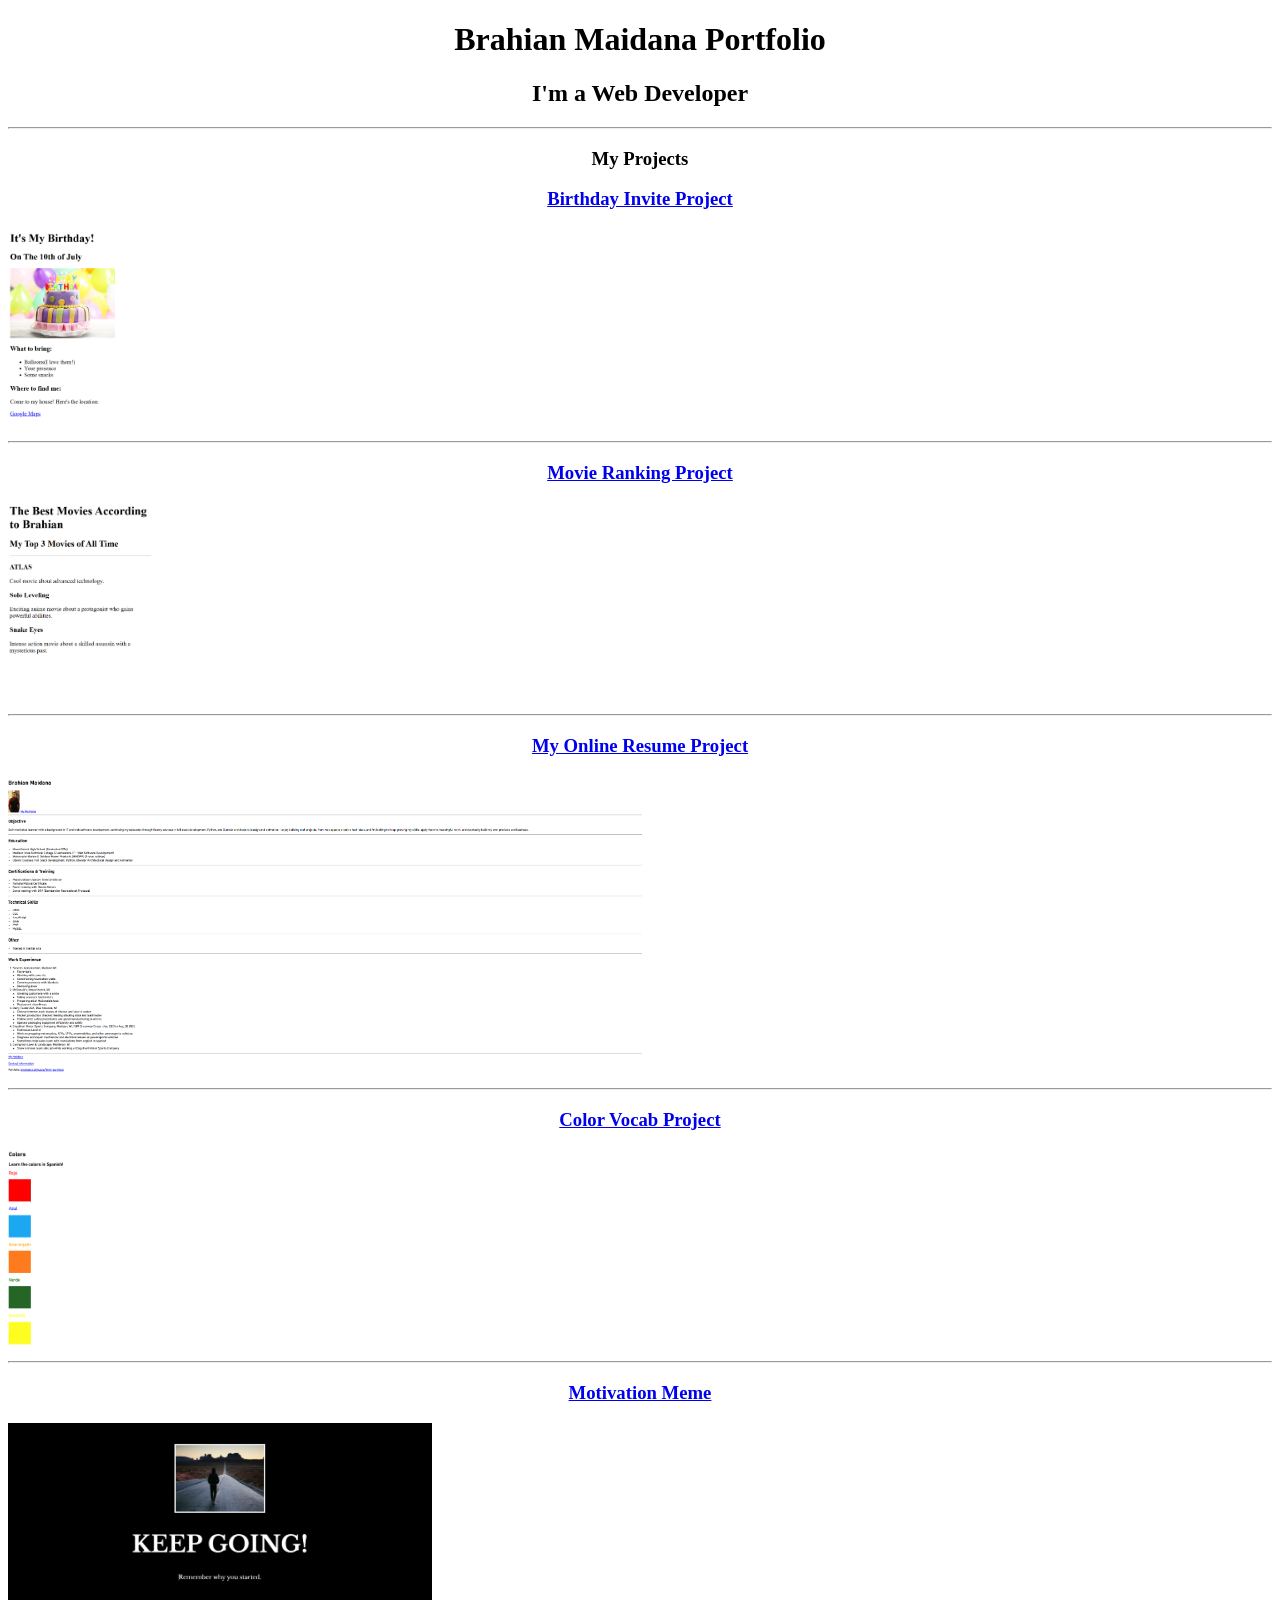
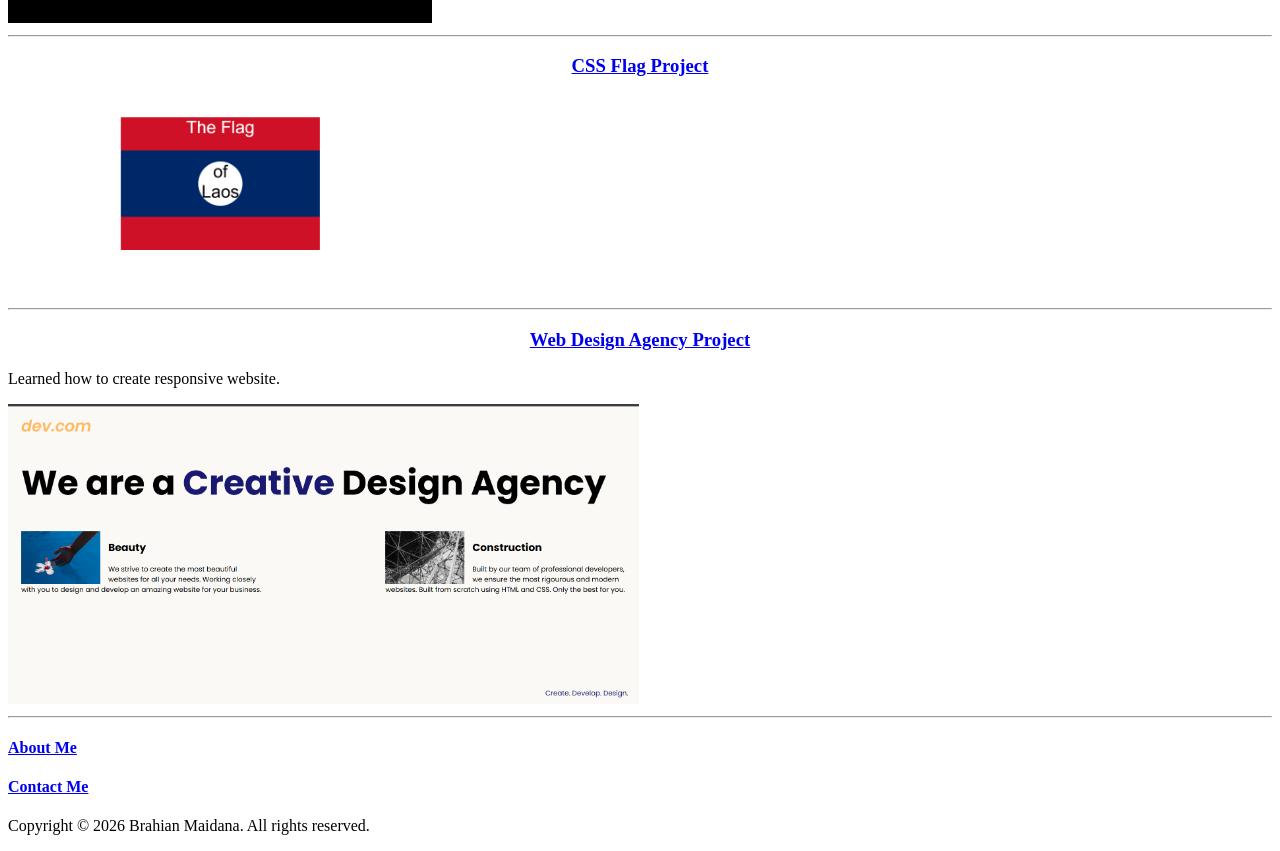
<file: index.html>
<!DOCTYPE html>
<html lang="en">
<head>
    <meta charset="UTF-8">
    <meta name="viewport" content="width=device-width, initial-scale=1.0">
    <title>Brahian Maidana</title>
    <style>
        h1, h2, h3{
            text-align: center;
        }
    </style>
</head>
<body>
    <h1>Brahian Maidana Portfolio</h1>
    <h2>I'm a Web Developer</h2>
    <hr />

    <h3>My Projects</h3>
    <!-- project #1 -->
    <a href="./public/birthday-invite.html"><h3>Birthday Invite Project</h3></a>
        <a href="./public/birthday-invite.html">
            <img src="./assets/images/birthday-invite-card.png" alt="Project 1 Preview" height="200" />
        </a>
    <hr />
    <!-- project #2 -->
    <a href="./public/movie-ranking.html"><h3>Movie Ranking Project</h3></a>
        <a href="./public/movie-ranking.html">
            <img src="./assets/images/movie-ranking.png" alt="Project 2 Preview" height="200" />
        </a>
    <hr />

    <!-- project #3 -->
    <a href="./public/online-resume.html"><h3>My Online Resume Project</h3></a>
        <a href="./public/online-resume.html">
            <img src="./assets/images/online-resume.png" alt="Project 3 Preview" height="300" />
        </a>
    <hr />

    <!-- project #4 -->
    <a href="./5.4+Color+Vocab+Project/index.html"><h3>Color Vocab Project</h3></a>
        <a href="./5.4+Color+Vocab+Project/index.html">
            <img src="./assets/images/color_vocab.png" alt="Project 4 Preview" height="200" />
        </a>
    <hr />

    <!-- project #5 -->
    <a href="./6.4 Motivation Meme Project/index.html"><h3>Motivation Meme</h3></a>
        <a href="./6.4 Motivation Meme Project/index.html">
            <img src="./assets/images/keepgoingmeme.png" alt="Project 5 Preview" height="200" />
        </a>
    <hr />

    <!-- project #6 -->
    <a href="./7.3 CSS Flag Project/index.html"><h3>CSS Flag Project</h3></a>
        <a href="./7.3 CSS Flag Project/index.html">
            <img src="./assets/images/cssflagproject.png" alt="Project 6 preview" height="200" />
        </a>
        <hr />

    <!-- project #7 -->
    <a href="./8.4 Web Design Agency Project/index.html"><h3>Web Design Agency Project</h3></a>
    <p>Learned how to create responsive website.</p>
        <a href="./8.4 Web Design Agency Project/index.html">
            <img src="./assets/images/web_design_agency.png" height="300" alt="">
        </a>
        <hr />

    <footer>
        <a href="./public/about.html"><h4>About Me</h3></a>
        <a href="./public/contact.html"><h4>Contact Me</h3></a>
        <p>Copyright &copy; 2026 Brahian Maidana. All rights reserved.</p>
    </footer>

</body>
</html>
</file>
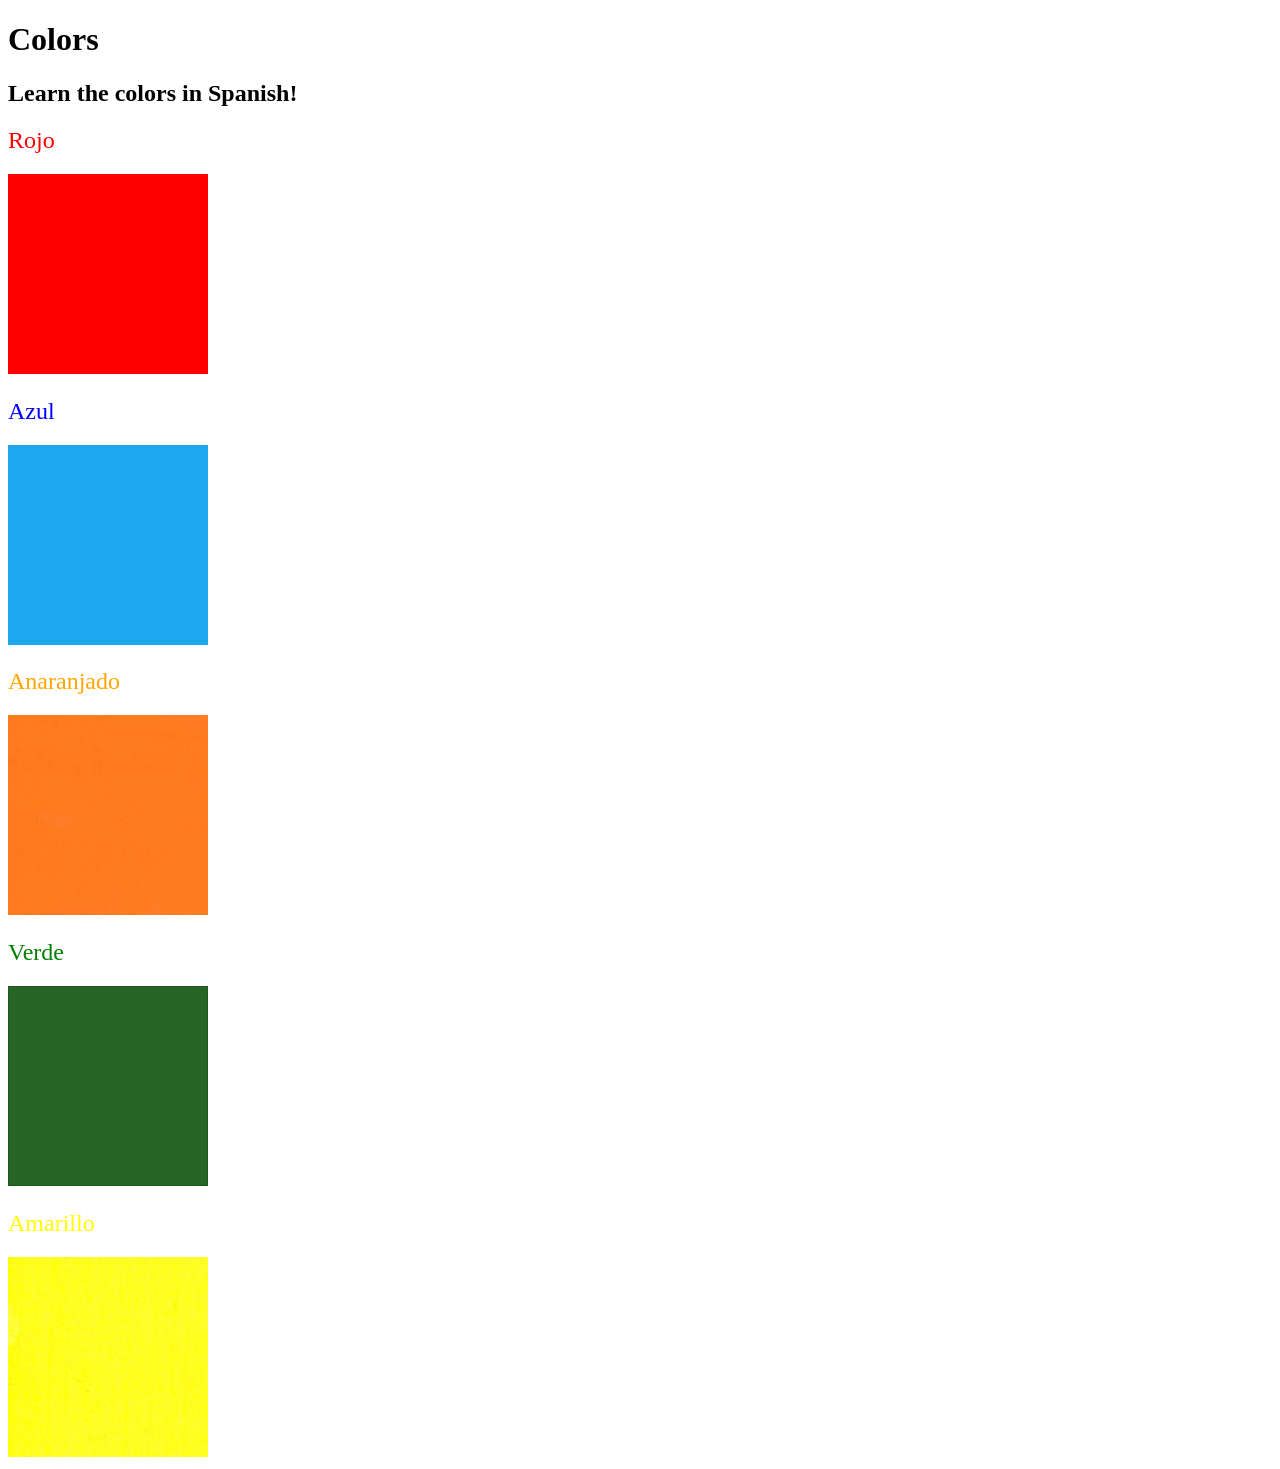
<file: 5.4+Color+Vocab+Project/index.html>
<!DOCTYPE html>
<html lang="en">
  <head>
    <meta charset="UTF-8" />
    <title>Spanish Vocabulary</title>
    <link rel="stylesheet" href="./style.css" />
  </head>

  <body>
    <h1>Colors</h1>
    <h2>Learn the colors in Spanish!</h2>
    <h2 class="color-title" id="red">Rojo</h2>
    <img src="./assets/images/red.png" alt="red" />

    <h2 class="color-title" id="blue">Azul</h2>
    <img src="./assets/images/blue.png" alt="blue" />

    <h2 class="color-title" id="orange">Anaranjado</h2>
    <img src="./assets/images/orange.png" alt="orange" />

    <h2 class="color-title" id="green">Verde</h2>
    <img src="./assets/images/green.png" alt="green" />

    <h2 class="color-title" id="yellow">Amarillo</h2>
    <img src="./assets/images/yellow.png" alt="yellow" />
  </body>
</html>

<!-- 
TODOs
IMPORTANT: You should not need to make ANY CHANGES to index.html
All code should be written in your CSS file.

1. Create a CSS file and incorporate it as an external stylesheet.
2. Use CSS to style each of the color titles to meaning. 
Hint: Use the id to help if you don't know the words in spanish.
3. Use CSS to change all the color titles to have "font-weight: normal;"
4. Use CSS (not HTML) to make all the images 200px heigh and 200px wide. 
Hint: 
https://developer.mozilla.org/en-US/docs/Web/CSS/height
https://developer.mozilla.org/en-US/docs/Web/CSS/width
-->
</file>
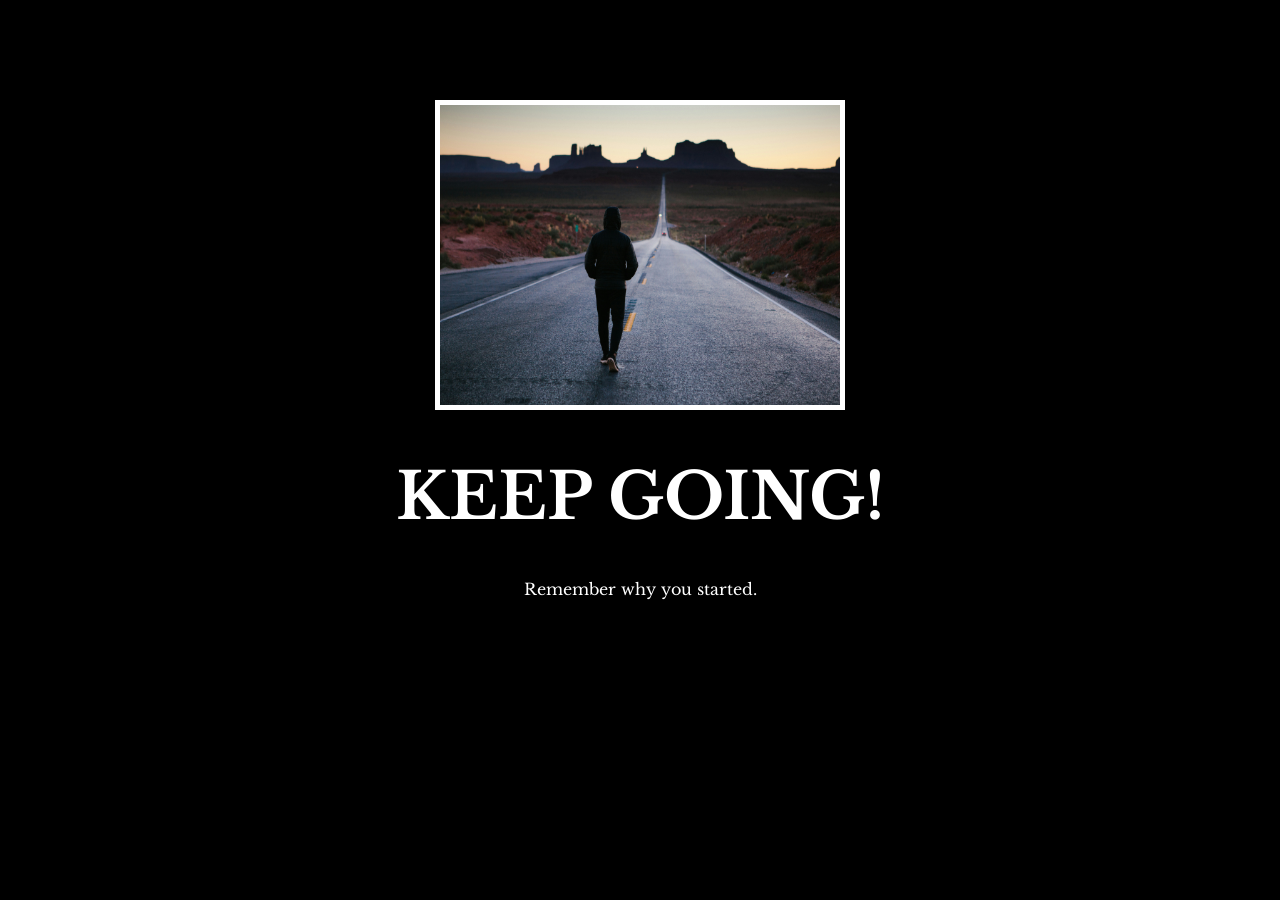
<file: 6.4 Motivation Meme Project/index.html>
<!-- 
  TODO: Create a motivational post website.
Style it how ever you like. 
Look at the goal image for inspiration.
But it must have the following features:
1. The main h1 text should be using the Regular Libre Baskerville Font from Google Fonts:
  https://fonts.google.com/specimen/Libre+Baskerville
2. The text should be white and background black.
3. Add your own image into the images folder inside assets. It should have a 5px white border.
4. The text should be center aligned.
5. Create a div to contain the h1, p and img elements. Adjust the margins so that the image and text are centered on the page. 
  Hint: You horizontally center a div by giving it a width of 50% and a margin-left of 25%.
  Hint: Set the image to have a width of 100% so it fills the div. 
6. Read about the text-transform property on MDN docs to make the h1 uppercase with CSS.
  https://developer.mozilla.org/en-US/docs/Web/CSS/text-transform 
-->
<!DOCTYPE html>
<html lang="en">
<head>
    <meta charset="UTF-8">
    <meta name="viewport" content="width=device-width, initial-scale=1.0">
    <title>Motivational Meme</title>
<link rel="preconnect" href="https://fonts.googleapis.com">
<link rel="preconnect" href="https://fonts.gstatic.com" crossorigin>
<link href="https://fonts.googleapis.com/css2?family=Libre+Baskerville:ital,wght@0,400..700;1,400..700&display=swap" rel="stylesheet">    <link rel="stylesheet" href="style.css">
</head>

<body>
    <div class="container">
        <img class="motivational-image" src="./assets/images/keep-going.jpg" height="300px" width="400px" alt="Motivational Meme">
        <h1>Keep Going!</h1>
        <p>Remember why you started.</p>
    </div>
    
</body>
</html>
</file>
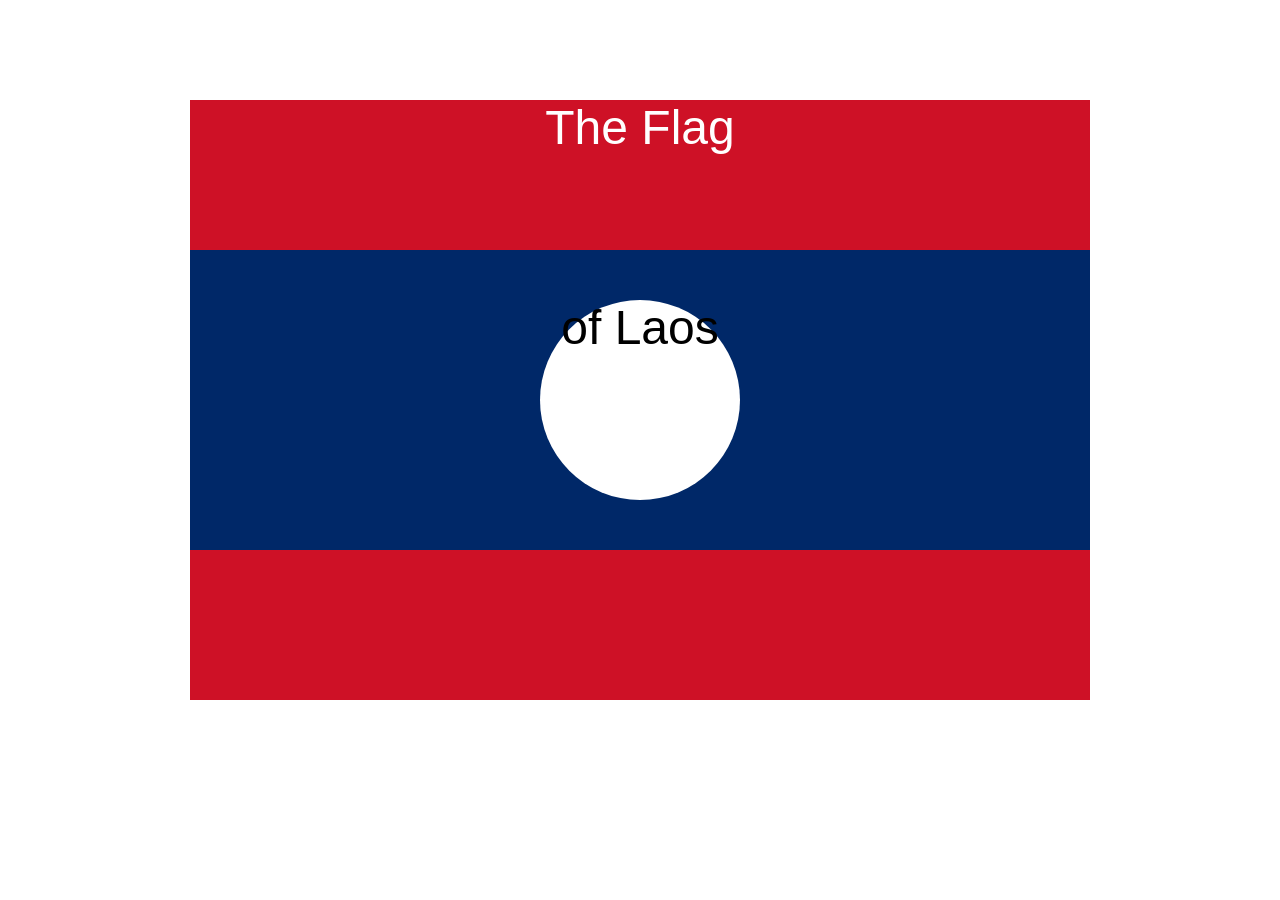
<file: 7.3 CSS Flag Project/index.html>
<!DOCTYPE html>
<html lang="en">

<head>
  <meta charset="UTF-8">
  <title>CSS Flag Project</title>
  <style>
    /* Write your CSS Code here */
    .flag {
      width: 900px;
      height: 600px;
      position: relative;
      background-color: #ce1126;
      margin: 100px auto;
    }

    .flag > div {
      position: absolute;
      background-color: #002868;
      width: 100%;
      height: 300px;
      top: 150px;
    }


    .flag > div > div {
      position: relative;
      background-color: #fff;
      width: 200px;
      height: 200px;
      border-radius: 50%;
      top: 50px;
      left: 350px;
    }

    p {
      margin: 0;
      font-size:3rem;
      text-align: center;
      color: white;
      font-family: Arial, sans-serif;
    }

    .flag > div > div > p {
      color: black;
      
    }
  </style>
</head>

<!-- 
  IMPORTANT! Do not change any HTML
Don't add any classes/ids/elements 
Use what you know about combining selectors 
and CSS specificity instead.
Hint 1: The flag is 900px by 600px and the circle is 200px by 200px.
Hint 2: You can use CSS inspection to get the colors from
https://appbrewery.github.io/flag-of-laos/
-->

<body>
  <div class="flag">
    <p>The Flag</p>
    <div>
      <div>
        <p>of Laos</p>
      </div>
    </div>
  </div>
</body>

</html>
</file>
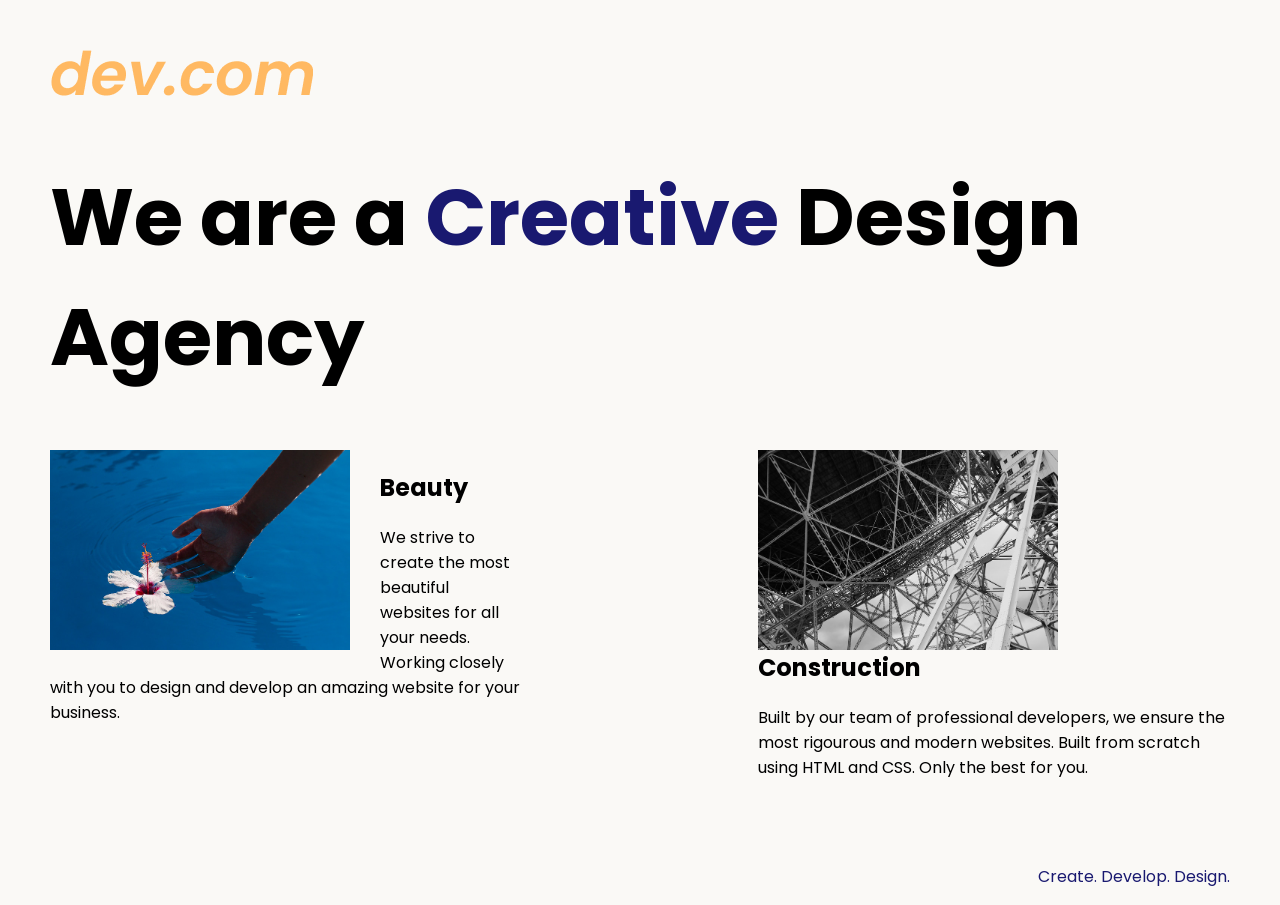
<file: 8.4 Web Design Agency Project/index.html>
<!DOCTYPE html>
<html lang="en">

<head>
  <meta charset="UTF-8">
  <meta name="viewport" content="width=device-width, initial-scale=1.0">
  <title>Agency</title>
  <link rel="stylesheet" href="./style.css">
  <link rel="preconnect" href="https://fonts.googleapis.com">
  <link rel="preconnect" href="https://fonts.gstatic.com" crossorigin>
  <link href="https://fonts.googleapis.com/css2?family=Poppins:wght@400;700&display=swap" rel="stylesheet">
</head>

<body>
  <div class="main">
    <img class="logo" src="./assets/images/logo.png" alt="logo">
    <h1>We are a <span>Creative</span> Design Agency</h1>
    <div class="left card"><img class="tile-image" src="./assets/images/beautiful.jpg" alt="hand and flower in water">
      <h2 class="card-title">Beauty</h2>
      <p class="card-text">We strive to create the most beautiful websites for all your needs. Working closely with you
        to
        design and
        develop an amazing website for your business.</p>
    </div>

    <div class="right card"><img class="tile-image" src="./assets/images/construction.jpg" alt="metal structure">
      <h2 class="card-title">Construction</h2>
      <p>Built by our team of professional developers, we ensure the most rigourous and modern websites. Built from
        scratch using HTML and CSS. Only the best for you.</p>
    </div>

  </div>
  <footer>
    <p>Create. Develop. Design.</p>
  </footer>
</body>

</html>
</file>
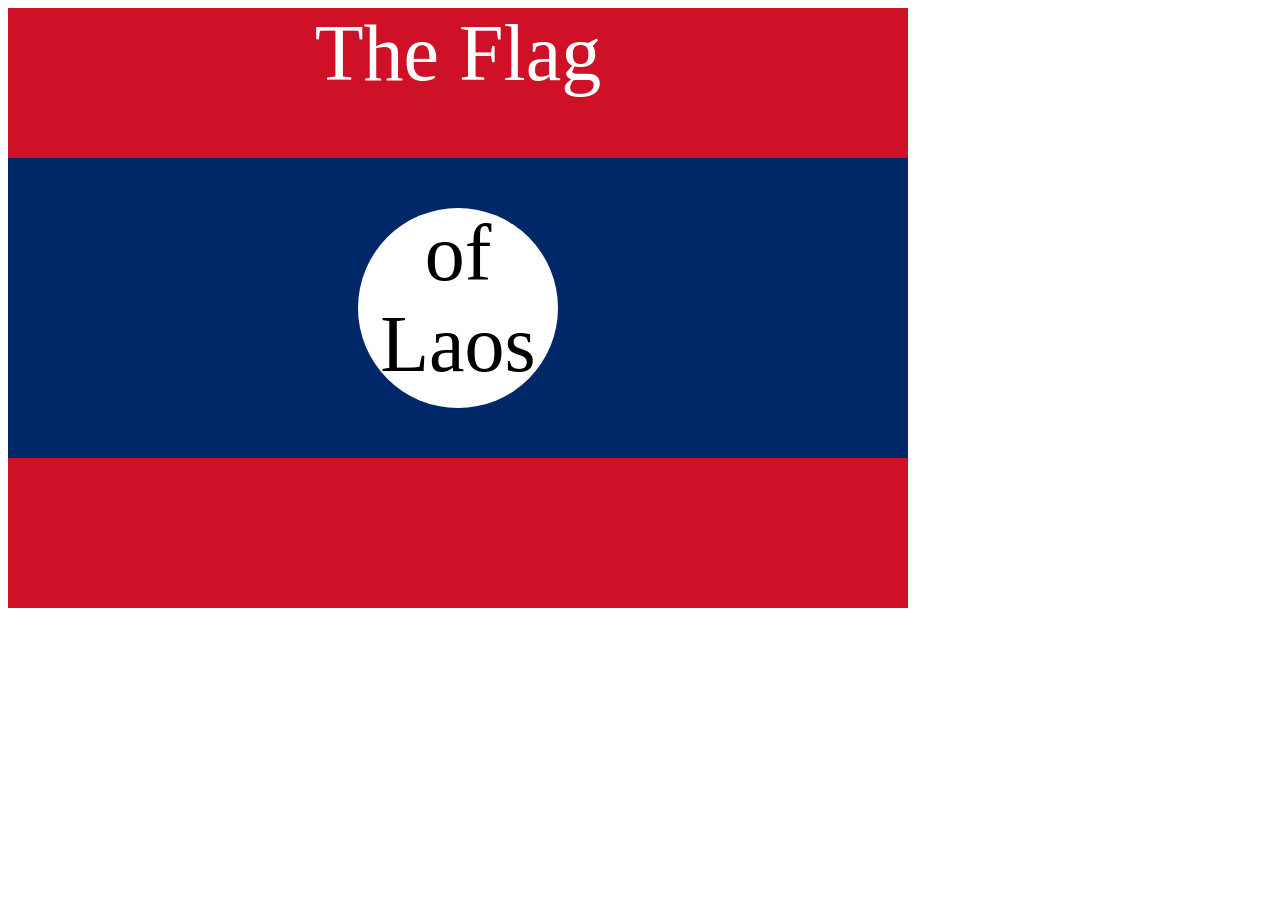
<file: 7.3 CSS Flag Project/solution.html>
<!DOCTYPE html>
<html lang="en">

<head>
  <meta charset="UTF-8">
  <title>CSS Flag Project</title>
  <style>
    .flag {
      width: 900px;
      height: 600px;
      position: relative;
      background-color: #CE1126;

    }

    .flag > div {
      background-color: #002868;
      height: 300px;
      width: 100%;
      position: absolute;
      top: 150px;
    }

    .flag > div > div {
      background-color: white;
      position: absolute;

      height: 200px;
      width: 200px;
      border-radius: 50%;
      top: 50px;
      left: 350px;
    }

    p {
      font-size: 5rem;
      color: white;
      text-align: center;
      padding: 0;
      margin: 0;
    }

    .flag>div div p {
      color: black;
    }
  </style>
</head>

<body>
  <div class="flag">
    <p>The Flag</p>
    <div>
      <div>
        <p>of Laos</p>
      </div>
    </div>
  </div>
</body>

</html>
</file>
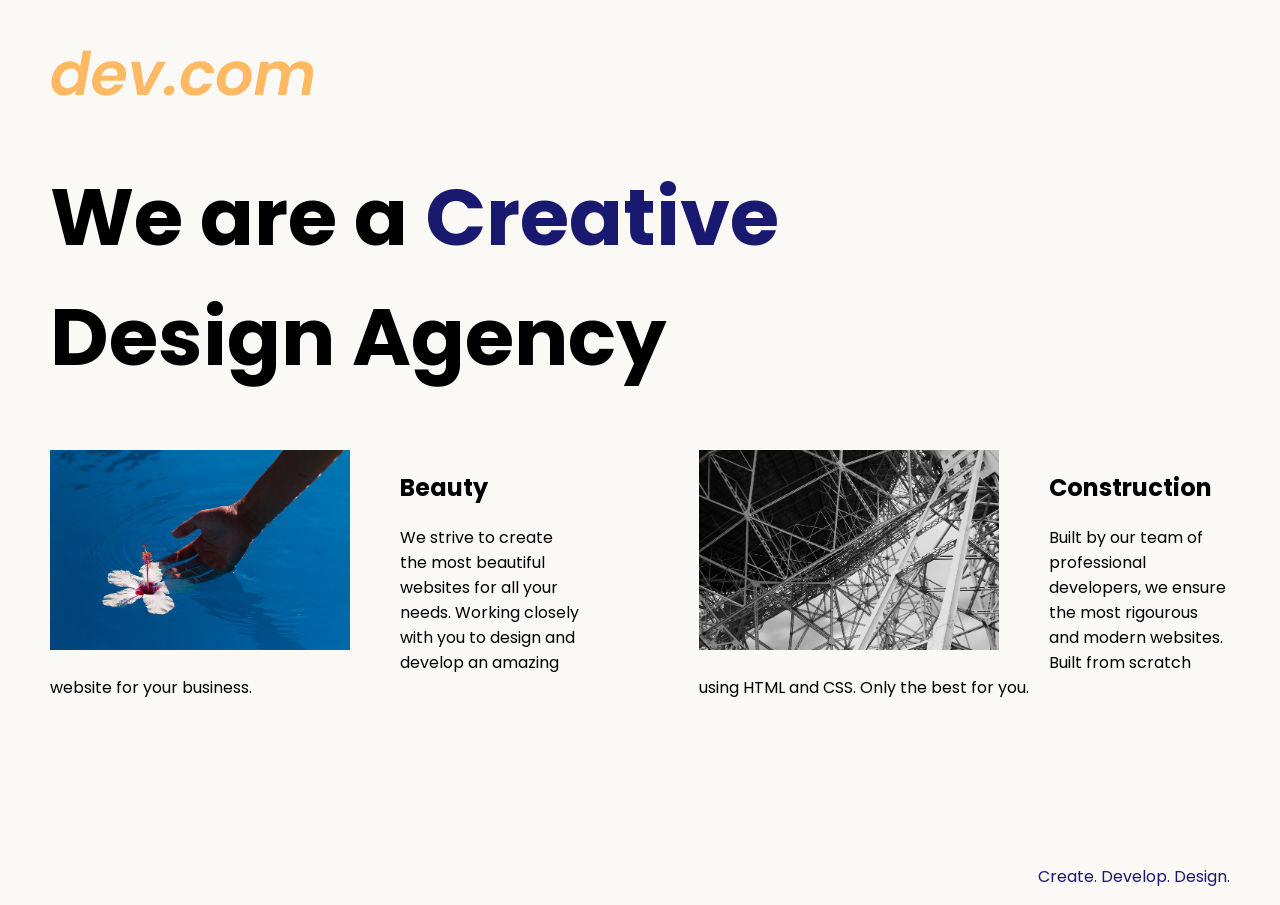
<file: 8.4 Web Design Agency Project/solution.html>
<!DOCTYPE html>
<html lang="en">

<head>
  <meta charset="UTF-8">
  <meta name="viewport" content="width=device-width, initial-scale=1.0">
  <title>Agency</title>
  <link rel="stylesheet" href="./solution.css">
  <link rel="preconnect" href="https://fonts.googleapis.com">
  <link rel="preconnect" href="https://fonts.gstatic.com" crossorigin>
  <link href="https://fonts.googleapis.com/css2?family=Poppins:wght@400;700&display=swap" rel="stylesheet">
</head>

<body>
  <div class="main">
    <img class="logo" src="./assets/images/logo.png" alt="logo">
    <h1>We are a <span class="creative">Creative</span> <br />Design Agency</h1>
    <div class="left card"><img class="tile-image" src="./assets/images/beautiful.jpg" alt="hand and flower in water">
      <h2 class="card-title">Beauty</h2>
      <p class="card-text">We strive to create the most beautiful websites for all your needs. Working closely with you
        to
        design and
        develop an amazing website for your business.</p>
    </div>

    <div class="right card"><img class="tile-image" src="./assets/images/construction.jpg" alt="metal structure">
      <h2 class="card-title">Construction</h2>
      <p>Built by our team of professional developers, we ensure the most rigourous and modern websites. Built from
        scratch using HTML and CSS. Only the best for you.</p>
    </div>

  </div>
  <footer>
    <p>Create. Develop. Design.</p>
  </footer>
</body>

</html>
</file>
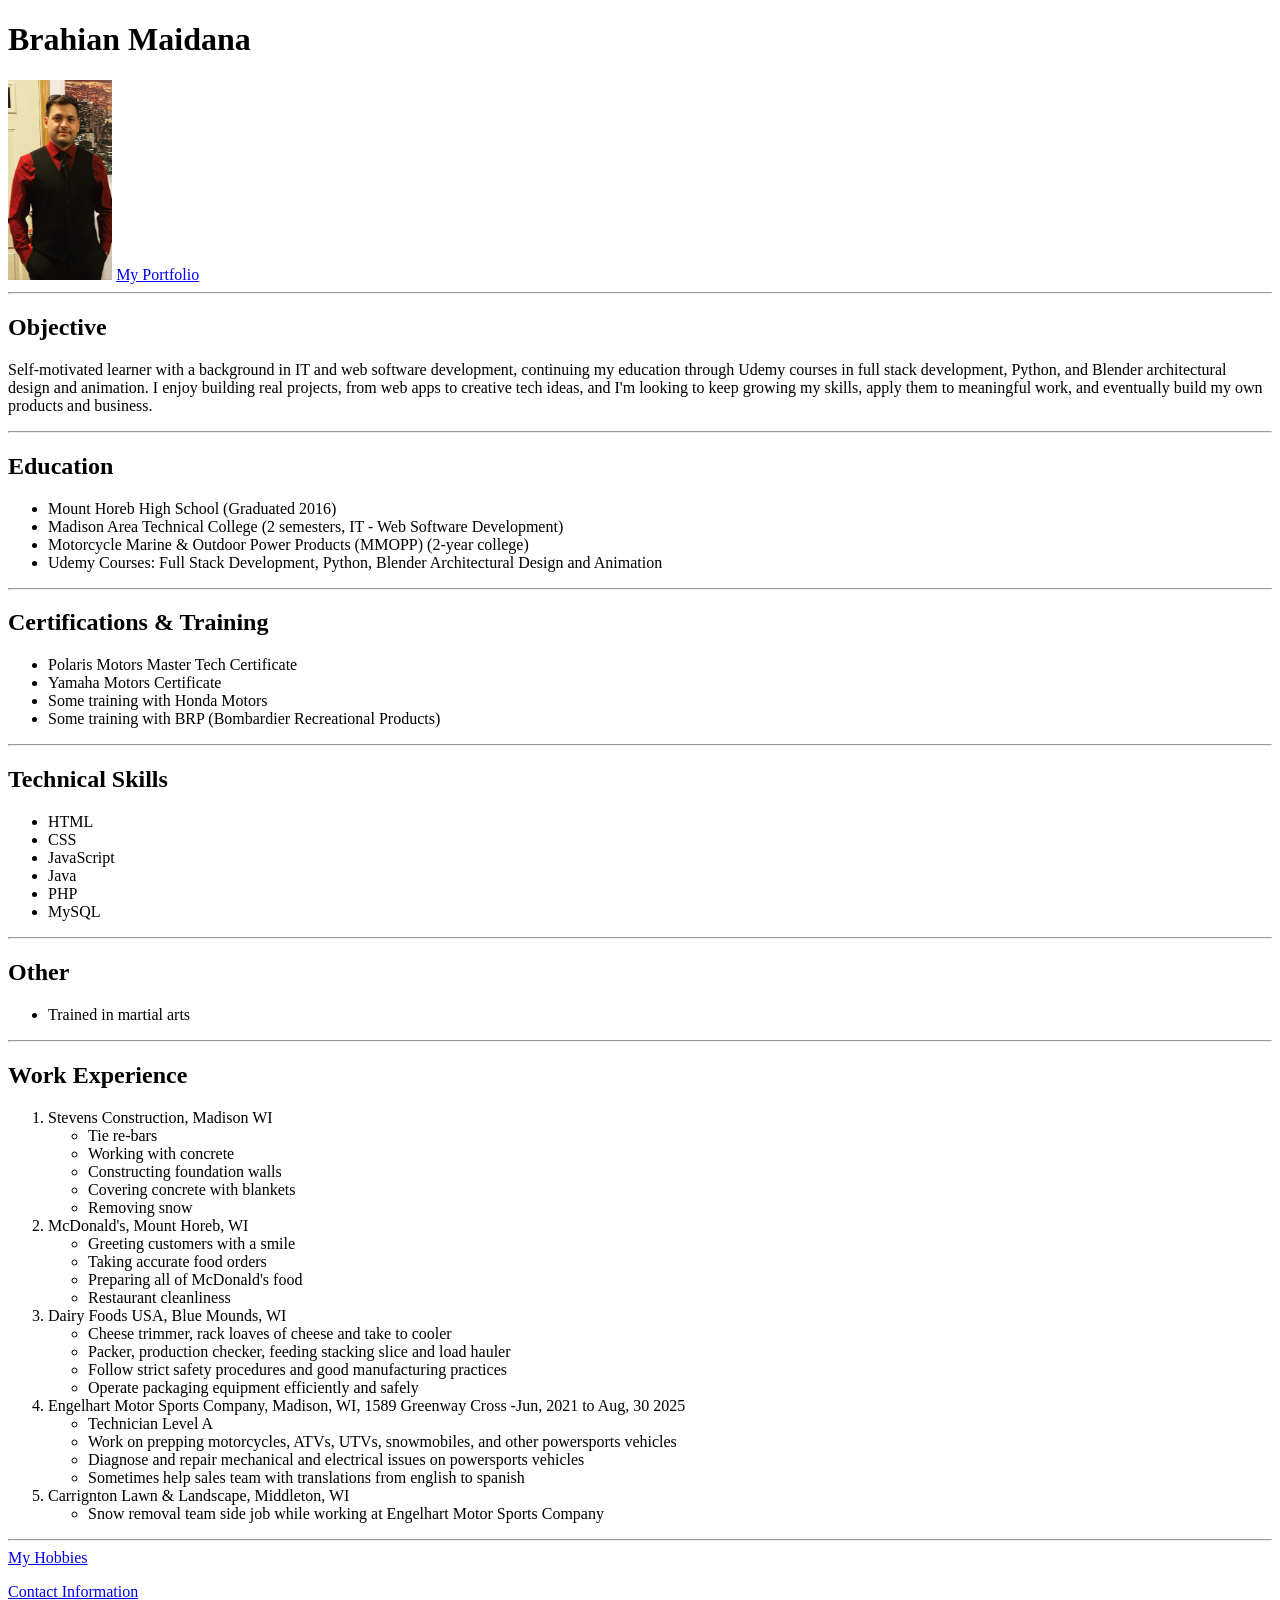
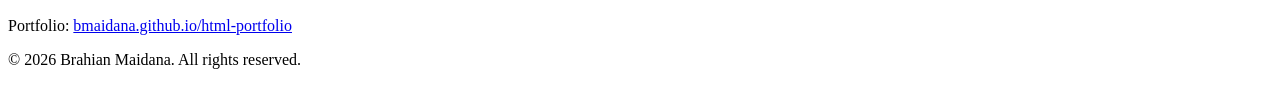
<file: public/online-resume.html>
<!DOCTYPE html>
<html lang="en">
<head>
    <meta charset="UTF-8">
    <meta name="viewport" content="width=device-width, initial-scale=1.0">
    <title>My Resume</title>
</head>
<body>
    <h1>Brahian Maidana</h1>
    <img src="../assets/images/Brahian in suitp2.jpg" height="200" alt="Picture of Brahian Maidana in a suit">
    <a href="https://bmaidana.github.io/html-portfolio/">My Portfolio</a>
    <hr>
    <h2>Objective</h2>
    <p>Self-motivated learner with a background in IT and web software development, continuing my education through Udemy courses in full stack development, Python, and Blender architectural design and animation. I enjoy building real projects, from web apps to creative tech ideas, and I'm looking to keep growing my skills, apply them to meaningful work, and eventually build my own products and business.</p>
    <hr>
    <h2>Education</h2>
    <ul>
        <li>Mount Horeb High School (Graduated 2016)</li>
        <li>Madison Area Technical College (2 semesters, IT - Web Software Development)</li>
        <li>Motorcycle Marine & Outdoor Power Products (MMOPP) (2-year college)</li>
        <li>Udemy Courses: Full Stack Development, Python, Blender Architectural Design and Animation</li>
    </ul>
    <hr>
    <h2>Certifications & Training</h2>
    <ul>
        <li>Polaris Motors Master Tech Certificate</li>
        <li>Yamaha Motors Certificate</li>
        <li>Some training with Honda Motors</li>
        <li>Some training with BRP (Bombardier Recreational Products)</li>
    </ul>
    <hr>
    <h2>Technical Skills</h2>
    <ul>
        <li>HTML</li>
        <li>CSS</li>
        <li>JavaScript</li>
        <li>Java</li>
        <li>PHP</li>
        <li>MySQL</li>
    </ul>
    <hr>
    <h2>Other</h2>
    <ul>
        <li>Trained in martial arts</li>
    </ul>
    <hr>
    <h2>Work Experience</h2>
    <ol>
        <li>Stevens Construction, Madison WI</li>
        <ul>
            <li>Tie re-bars</li>
            <li>Working with concrete</li>
            <li>Constructing foundation walls</li>
            <li>Covering concrete with blankets</li>
            <li>Removing snow</li>
        </ul>
        <li>McDonald's, Mount Horeb, WI</li>
        <ul>
            <li>Greeting customers with a smile</li>
            <li>Taking accurate food orders</li>
            <li>Preparing all of McDonald's food</li>
            <li>Restaurant cleanliness</li>
        </ul>
        <li>Dairy Foods USA, Blue Mounds, WI</li>
        <ul>
            <li>Cheese trimmer, rack loaves of cheese and take to cooler</li>
            <li>Packer, production checker, feeding stacking slice and load hauler</li>
            <li>Follow strict safety procedures and good manufacturing practices</li>
            <li>Operate packaging equipment efficiently and safely</li>
        </ul>
        <li>Engelhart Motor Sports Company, Madison, WI, 1589 Greenway Cross -Jun, 2021 to Aug, 30 2025</li>
        <ul>
            <li>Technician Level A</li>
            <li>Work on prepping motorcycles, ATVs, UTVs, snowmobiles, and other powersports vehicles</li>
            <li>Diagnose and repair mechanical and electrical issues on powersports vehicles</li>
            <li>Sometimes help sales team with translations from english to spanish</li>
        </ul>
        <li>Carrignton Lawn & Landscape, Middleton, WI</li>
        <ul>
            <li>Snow removal team side job while working at Engelhart Motor Sports Company</li>
        </ul>
    </ol>
    <hr>
</body>
<footer>
    <a href="./hobbies.html">My Hobbies</a>
    <a href="./contact.html"><p>Contact Information</p></a>
    <p>Portfolio: <a href="https://bmaidana.github.io/html-portfolio/" target="_blank">bmaidana.github.io/html-portfolio</a></p>
    <p>&copy; 2026 Brahian Maidana. All rights reserved.</p>
</footer>
</html>
</file>
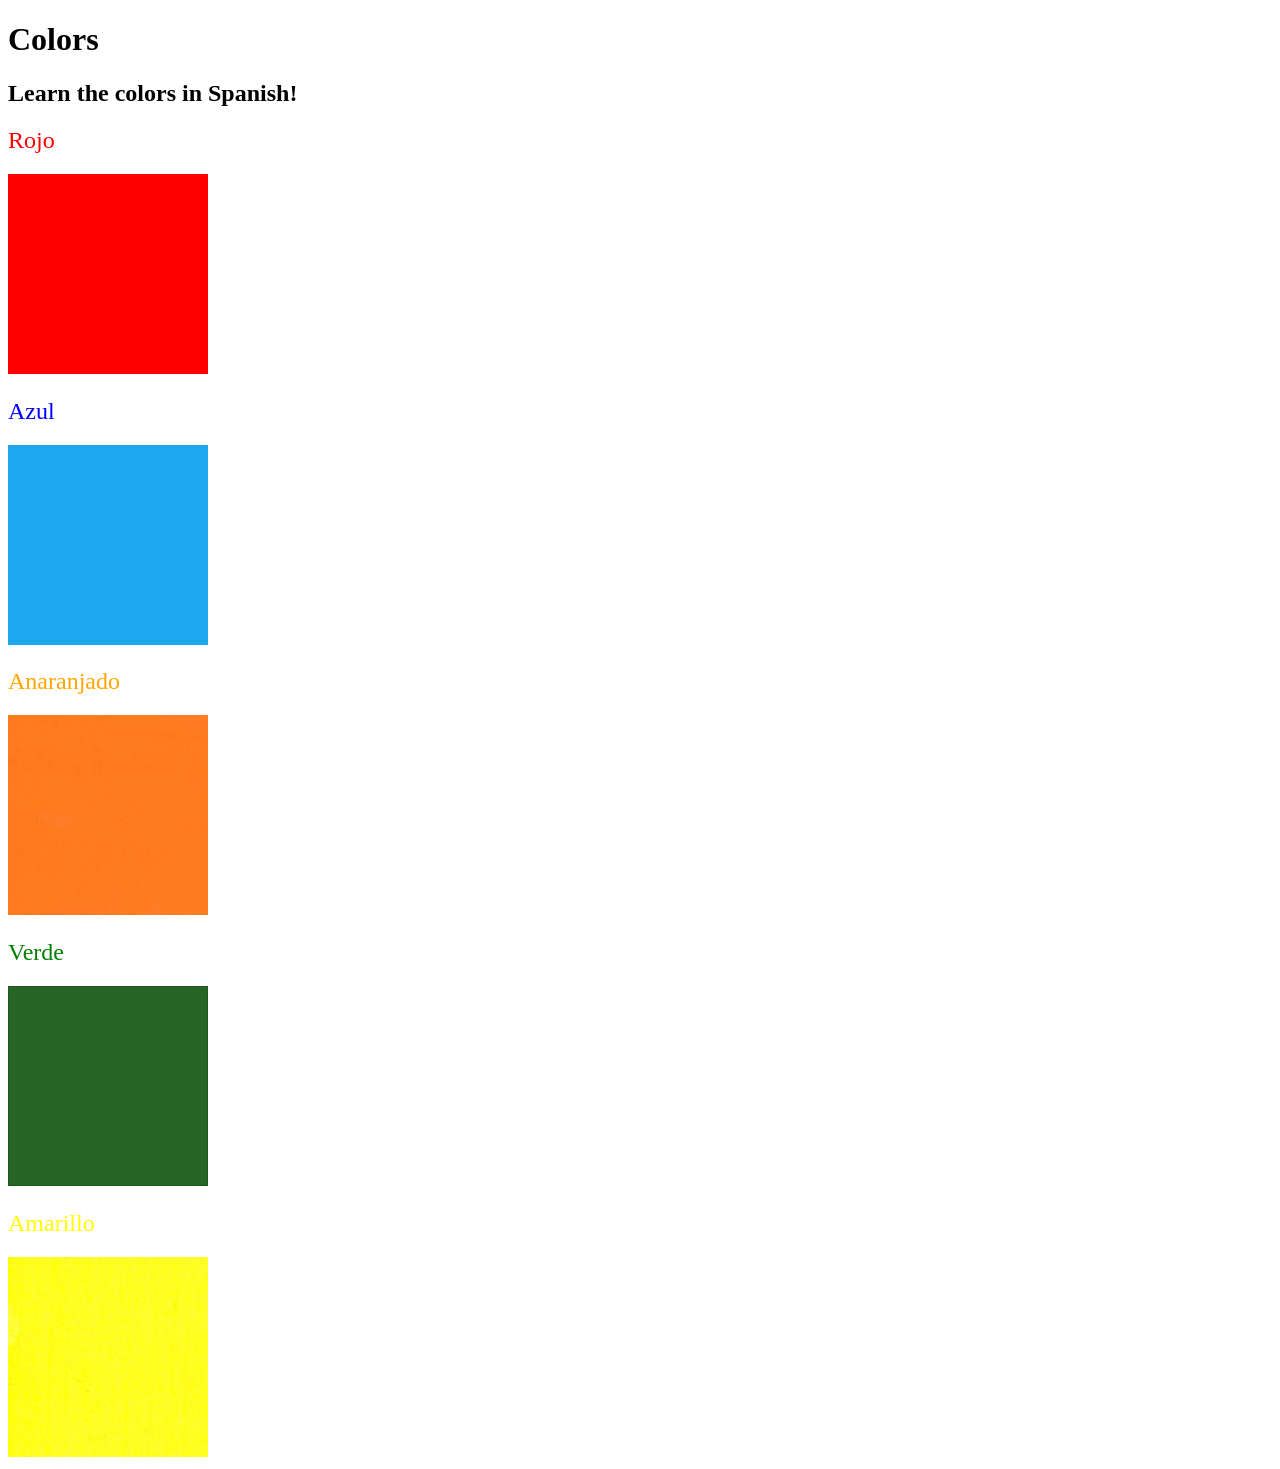
<file: 5.4+Color+Vocab+Project/solution/solution.html>
<!DOCTYPE html>
<html lang="en">
  <head>
    <meta charset="UTF-8" />
    <title>Spanish Vocabulary</title>
    <link rel="stylesheet" href="./style.css" />
  </head>

  <body>
    <h1>Colors</h1>
    <h2>Learn the colors in Spanish!</h2>
    <h2 class="color-title" id="red">Rojo</h2>
    <img src="./assets/images/red.png" alt="red" />

    <h2 class="color-title" id="blue">Azul</h2>
    <img src="./assets/images/blue.png" alt="blue" />

    <h2 class="color-title" id="orange">Anaranjado</h2>
    <img src="./assets/images/orange.png" alt="orange" />

    <h2 class="color-title" id="green">Verde</h2>
    <img src="./assets/images/green.png" alt="green" />

    <h2 class="color-title" id="yellow">Amarillo</h2>
    <img src="./assets/images/yellow.png" alt="yellow" />
  </body>
</html>
</file>
<file: 5.4+Color+Vocab+Project/style.css>
#red {color: red;}

#blue {color: blue;}

#orange {color: orange;}

#green {color: green;}

#yellow {color: yellow;}

.color-title {font-weight: normal;}

img {
    height: 200px;
    width: 200px;
}
</file>
<file: 6.4 Motivation Meme Project/style.css>
body {background-color: black;}

h1 {
    font-size: 4rem;
    text-transform: uppercase;
}

.container {
    width: 50%;
    margin-left: 25%;
    margin-top: 100px;
    text-align: center;
    color: white;
    font-family: 'Libre Baskerville', serif;
}

.motivational-image {border: 5px solid white;}
</file>
<file: 8.4 Web Design Agency Project/style.css>
body {
  font-family: "Poppins", sans-serif;
  margin: 50px 50px 0 50px;
  background-color: #faf9f6;
  display: flex;
  flex-direction: column;
  min-height: 95vh;
}
.main {
  flex: 1;
}

h1 {
  font-size: 5rem;
}

footer {
  text-align: right;
  color: midnightblue;
}

span {
  color: midnightblue;
}

.tile-image {
  float: left;
  height: 200px;
  margin-right: 30px;
}

.card {
  width: 40%
}

.left {
  float: left;
}

.right {
  float: right;
}

@media (max-width: 680px){
  .logo {
    width: 100px;
  }

  h1 {
    font-size: 2rem;
    text-align: center;
  }

  .card {
    width: 100%;
    margin-bottom: 30px;
  }

  .card img {
    margin-bottom: 10px;
    width: 90%;
    object-fit: cover;
  }

}
</file>
<file: 8.4 Web Design Agency Project/solution.css>
body {
  font-family: "Poppins", sans-serif;
  margin: 50px 50px 0 50px;
  background-color: #faf9f6;
  display: flex;
  flex-direction: column;
  min-height: 95vh;
}
.main {
  flex: 1;
}

h1 {
  font-size: 5rem;
}

footer {
  text-align: right;
  color: midnightblue;
}

.tile-image {
  height: 200px;
  float: left;
  margin-right: 50px;
}

.card {
  width: 45%;
}

.left {
  float: left;
}

.right {
  float: right;
}

.creative {
  color: midnightblue;
}

@media (max-width: 680px) {
  .logo {
    width: 100px;
  }

  h1 {
    font-size: 3.5rem;
    text-align: center;
  }

  .card {
    width: 100%;
    display: block;
    margin-bottom: 30px;
    text-align: justify;
  }

  .card img {
    margin-bottom: 10px;
    width: 100%;
    display: inline;
    object-fit: cover;
  }
}
</file>
<file: 5.4+Color+Vocab+Project/solution/style.css>
img {
  height: 200px;
  width: 200px;
}

.color-title {
  font-weight: normal;
}

#red {
  color: red;
}

#blue {
  color: blue;
}

#orange {
  color: orange;
}

#green {
  color: green;
}

#yellow {
  color: yellow;
}
</file>
